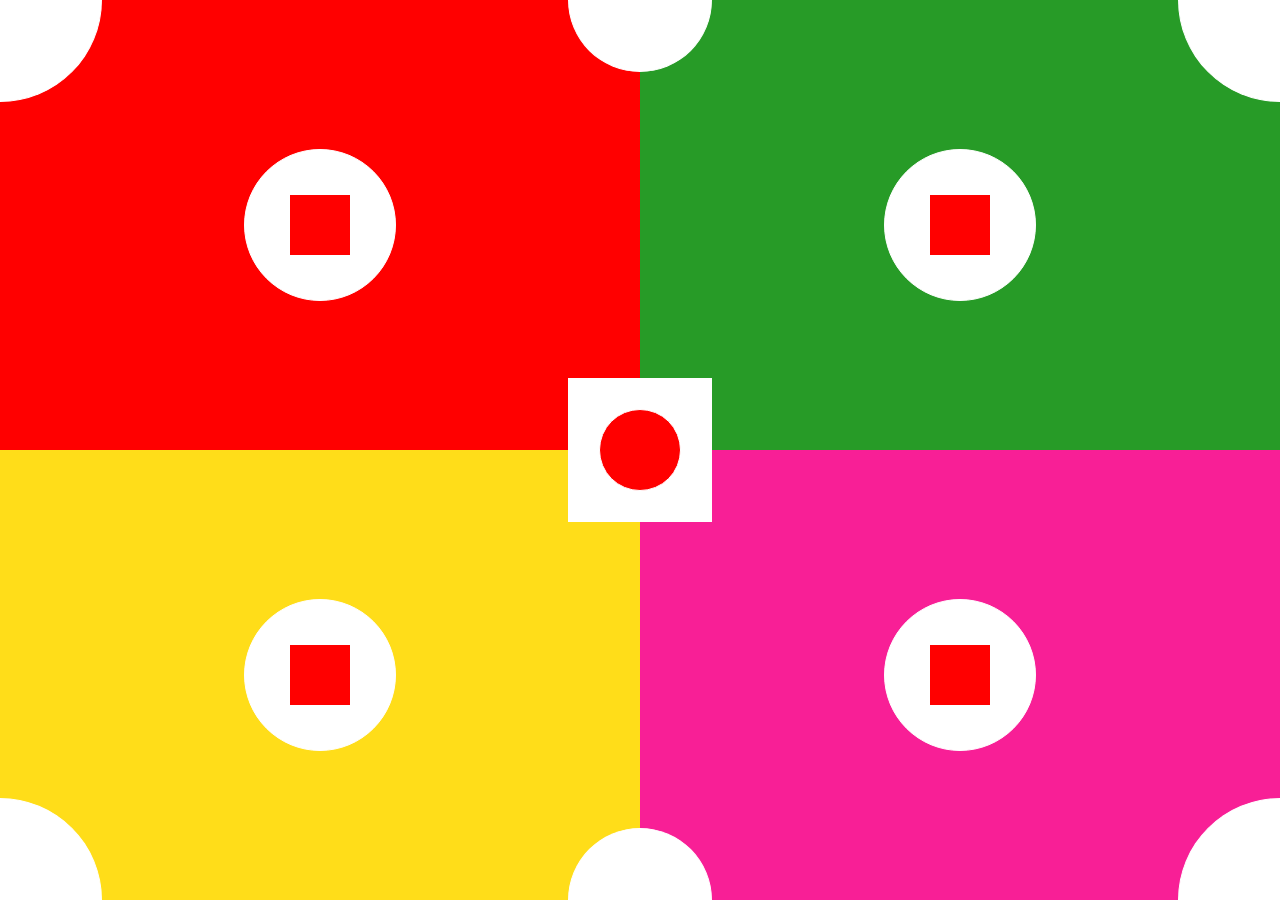
<file: cases/case1.html>
<!DOCTYPE html>
<html lang="en">
  <head>
    <meta charset="UTF-8" />
    <meta name="viewport" content="width=device-width, initial-scale=1.0" />
    <title>case-1</title>
    <link rel="stylesheet" href="/CSS/css-case1.css" />
  </head>
  <body>
    <div class="main-box top-left-box">
      <div class="box1 top-left"></div>
      <div class="box2 top-right"></div>
      <div class="box2 bottom-right-square"></div>
      <div class="circle"></div>
      <div class="square"></div>
    </div>
    <div class="main-box top-right-box">
      <div class="box2 top-left"></div>
      <div class="box1 top-right"></div>
      <div class="box2 bottom-left-square"></div>
      <div class="circle"></div>
      <div class="square"></div>
    </div>
    <div class="main-box bottom-left-box">
      <div class="box2 top-right-square"></div>
      <div class="box1 bottom-left"></div>
      <div class="box2 bottom-right"></div>
      <div class="circle"></div>
      <div class="square"></div>
    </div>
    <div class="main-box bottom-right-box">
      <div class="box2 top-left-square"></div>
      <div class="box1 bottom-right"></div>
      <div class="box2 bottom-left"></div>
      <div class="circle"></div>
      <div class="square"></div>
    </div>
    <div class="main-box Circle"></div>
  </body>
</html>
</file>
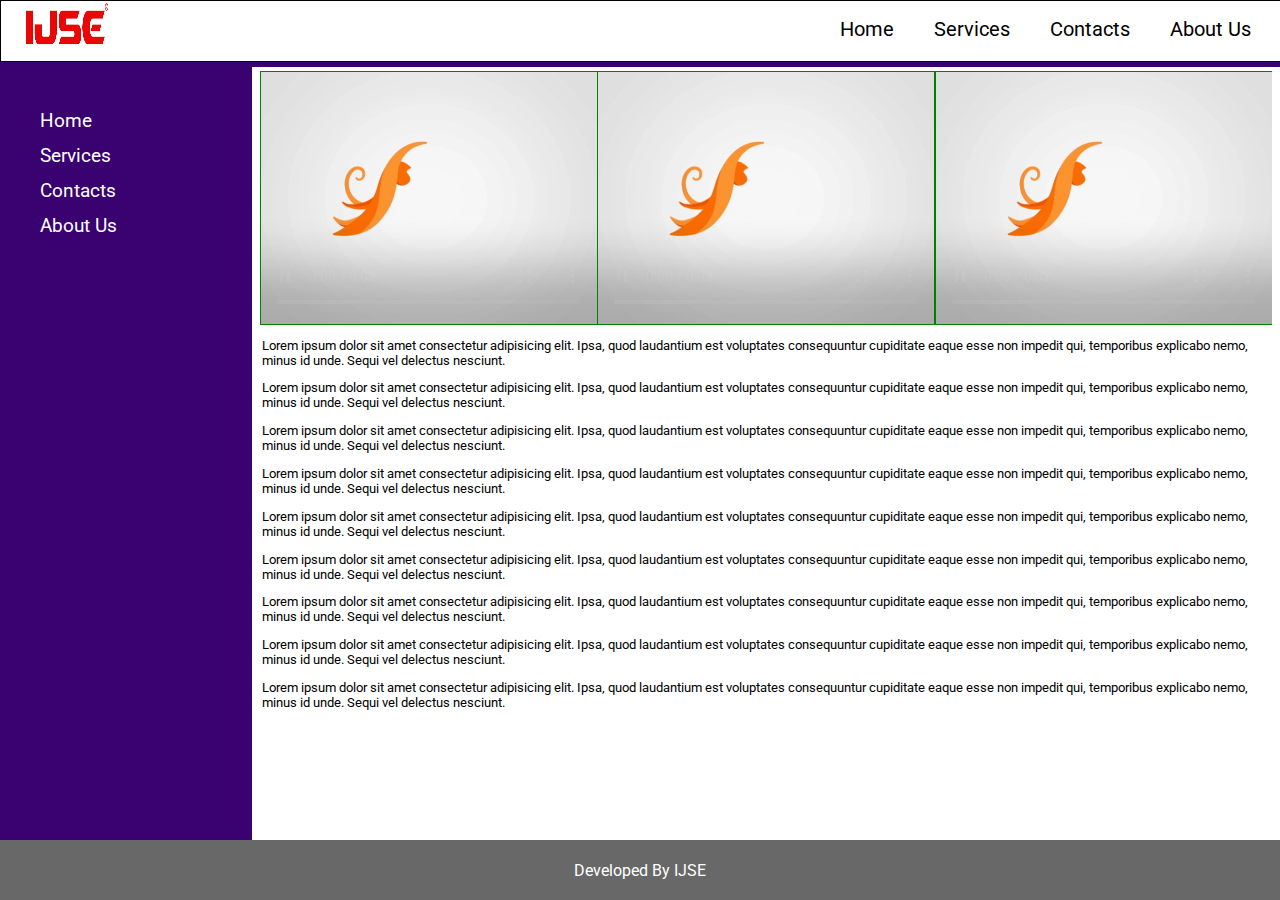
<file: cases/case2.html>
<!DOCTYPE html>
<html lang="en">
  <head>
    <meta charset="UTF-8" />
    <meta name="viewport" content="width=device-width, initial-scale=1.0" />
    <title>Case-2</title>
    <link rel="preconnect" href="https://fonts.googleapis.com" />
    <link rel="preconnect" href="https://fonts.gstatic.com" crossorigin />
    <link
      href="https://fonts.googleapis.com/css2?family=Roboto:ital,wght@0,100;0,300;0,400;0,500;0,700;0,900;1,100;1,300;1,400;1,500;1,700;1,900&display=swap"
      rel="stylesheet"
    />

    <link rel="stylesheet" href="/CSS/css-case2.css" />
  </head>
  <body>
    <header>
      <img class="logo" src="/Assets/images/IJSE logo.png" alt="Logo of IJSE" />
      <nav class="nav-bar">
        <ul>
          <li><a href="#">Home</a></li>
          <li><a href="#">Services</a></li>
          <li><a href="#">Contacts</a></li>
          <li><a href="#">About Us</a></li>
        </ul>
      </nav>
    </header>
    <main>
      <section>
        <div class="side-bar">
          <nav class="side-nav">
            <ul>
              <li><a href="#">Home</a></li>
              <li><a href="#">Services</a></li>
              <li><a href="#">Contacts</a></li>
              <li><a href="#">About Us</a></li>
            </ul>
          </nav>
        </div>
        <div class="content">
          <div class="image-container">
            <video class="monkey-gif" controls autoplay muted src="/Assets/videos/monkey.mp4"></video>
            <video class="monkey-gif" controls autoplay muted src="/Assets/videos/monkey.mp4"></video>
            <video class="monkey-gif" controls autoplay muted src="/Assets/videos/monkey.mp4"></video>
          </div>
          <p>
            Lorem ipsum dolor sit amet consectetur adipisicing elit. Ipsa, quod
            laudantium est voluptates consequuntur cupiditate eaque esse non
            impedit qui, temporibus explicabo nemo, minus id unde. Sequi vel
            delectus nesciunt.
          </p>
          <p>
            Lorem ipsum dolor sit amet consectetur adipisicing elit. Ipsa, quod
            laudantium est voluptates consequuntur cupiditate eaque esse non
            impedit qui, temporibus explicabo nemo, minus id unde. Sequi vel
            delectus nesciunt.
          </p>
          <p>
            Lorem ipsum dolor sit amet consectetur adipisicing elit. Ipsa, quod
            laudantium est voluptates consequuntur cupiditate eaque esse non
            impedit qui, temporibus explicabo nemo, minus id unde. Sequi vel
            delectus nesciunt.
          </p>
          <p>
            Lorem ipsum dolor sit amet consectetur adipisicing elit. Ipsa, quod
            laudantium est voluptates consequuntur cupiditate eaque esse non
            impedit qui, temporibus explicabo nemo, minus id unde. Sequi vel
            delectus nesciunt.
          </p>
          <p>
            Lorem ipsum dolor sit amet consectetur adipisicing elit. Ipsa, quod
            laudantium est voluptates consequuntur cupiditate eaque esse non
            impedit qui, temporibus explicabo nemo, minus id unde. Sequi vel
            delectus nesciunt.
          </p>
          <p>
            Lorem ipsum dolor sit amet consectetur adipisicing elit. Ipsa, quod
            laudantium est voluptates consequuntur cupiditate eaque esse non
            impedit qui, temporibus explicabo nemo, minus id unde. Sequi vel
            delectus nesciunt.
          </p>
          <p>
            Lorem ipsum dolor sit amet consectetur adipisicing elit. Ipsa, quod
            laudantium est voluptates consequuntur cupiditate eaque esse non
            impedit qui, temporibus explicabo nemo, minus id unde. Sequi vel
            delectus nesciunt.
          </p>
          <p>
            Lorem ipsum dolor sit amet consectetur adipisicing elit. Ipsa, quod
            laudantium est voluptates consequuntur cupiditate eaque esse non
            impedit qui, temporibus explicabo nemo, minus id unde. Sequi vel
            delectus nesciunt.
          </p>
          <p>
            Lorem ipsum dolor sit amet consectetur adipisicing elit. Ipsa, quod
            laudantium est voluptates consequuntur cupiditate eaque esse non
            impedit qui, temporibus explicabo nemo, minus id unde. Sequi vel
            delectus nesciunt.
          </p>
        </div>
      </section>
    </main>
    <footer>
      <p>Developed By IJSE</p>
    </footer>
  </body>
</html>
</file>
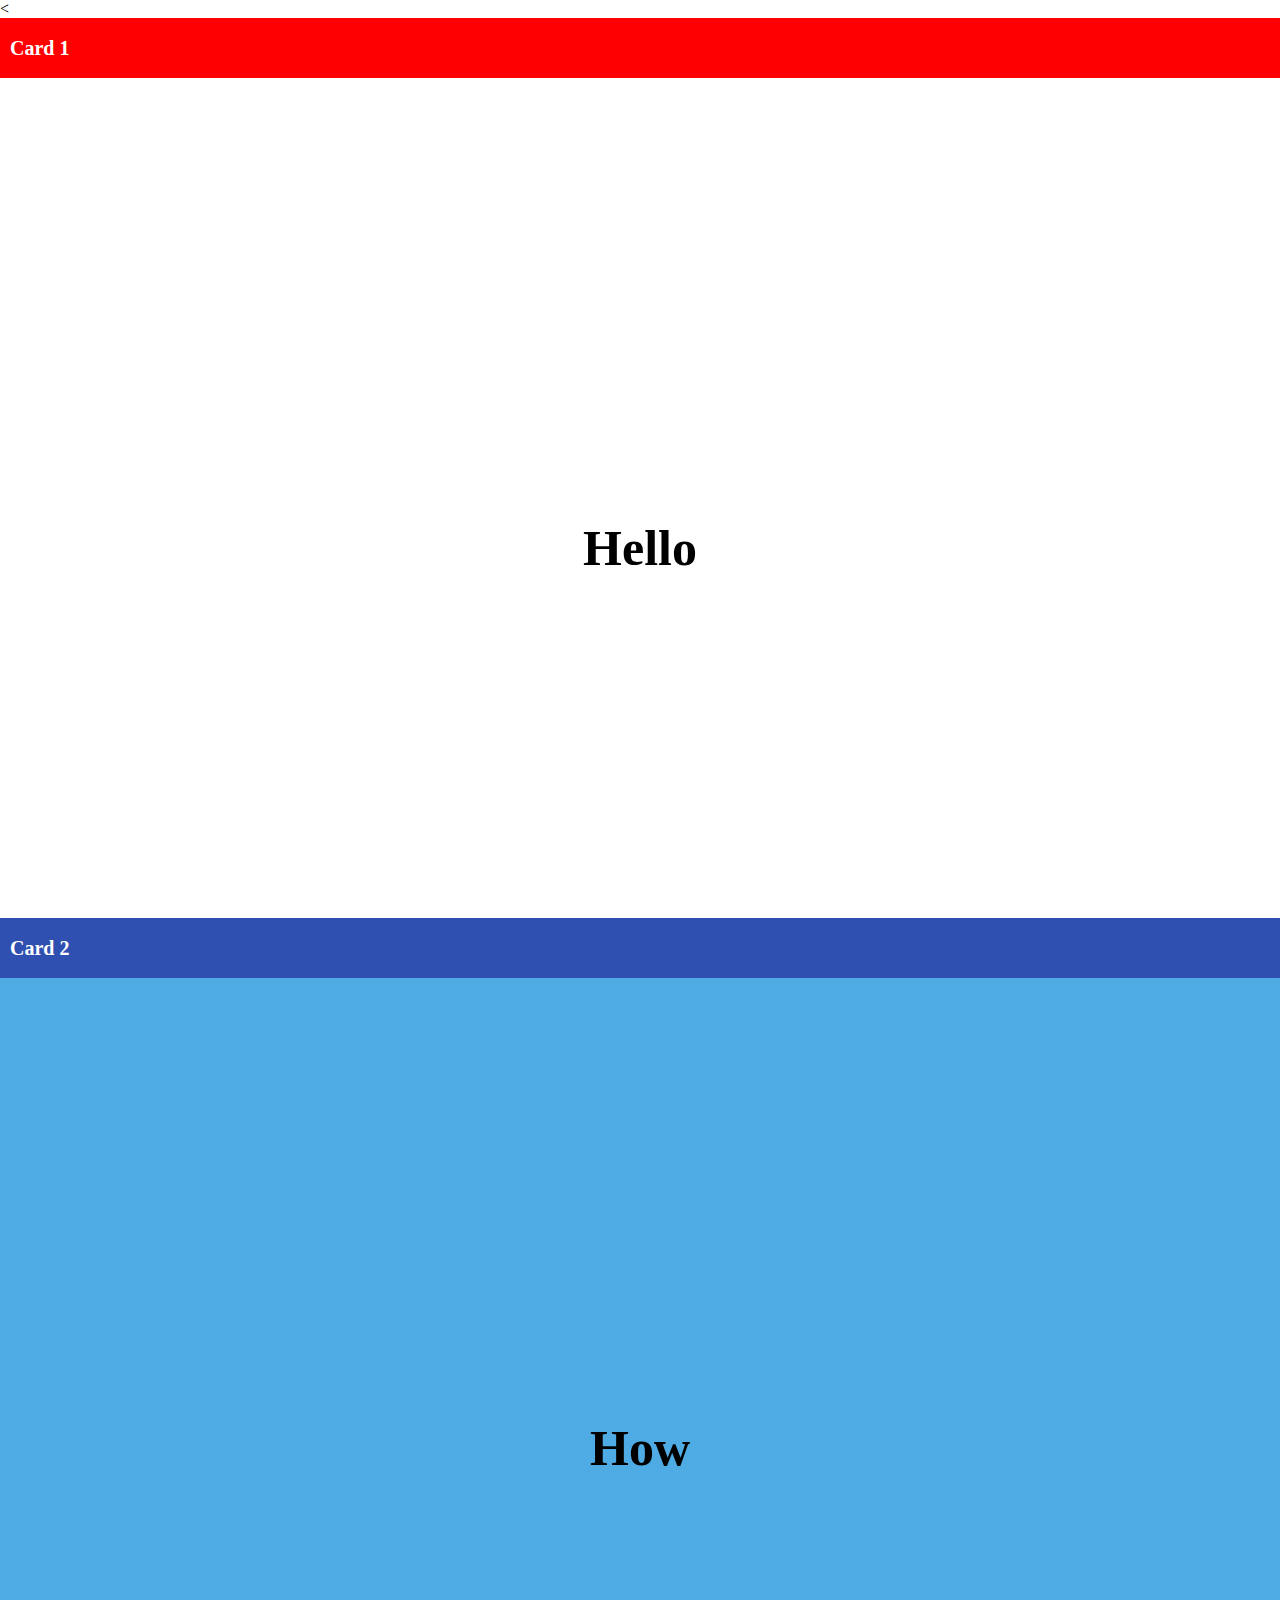
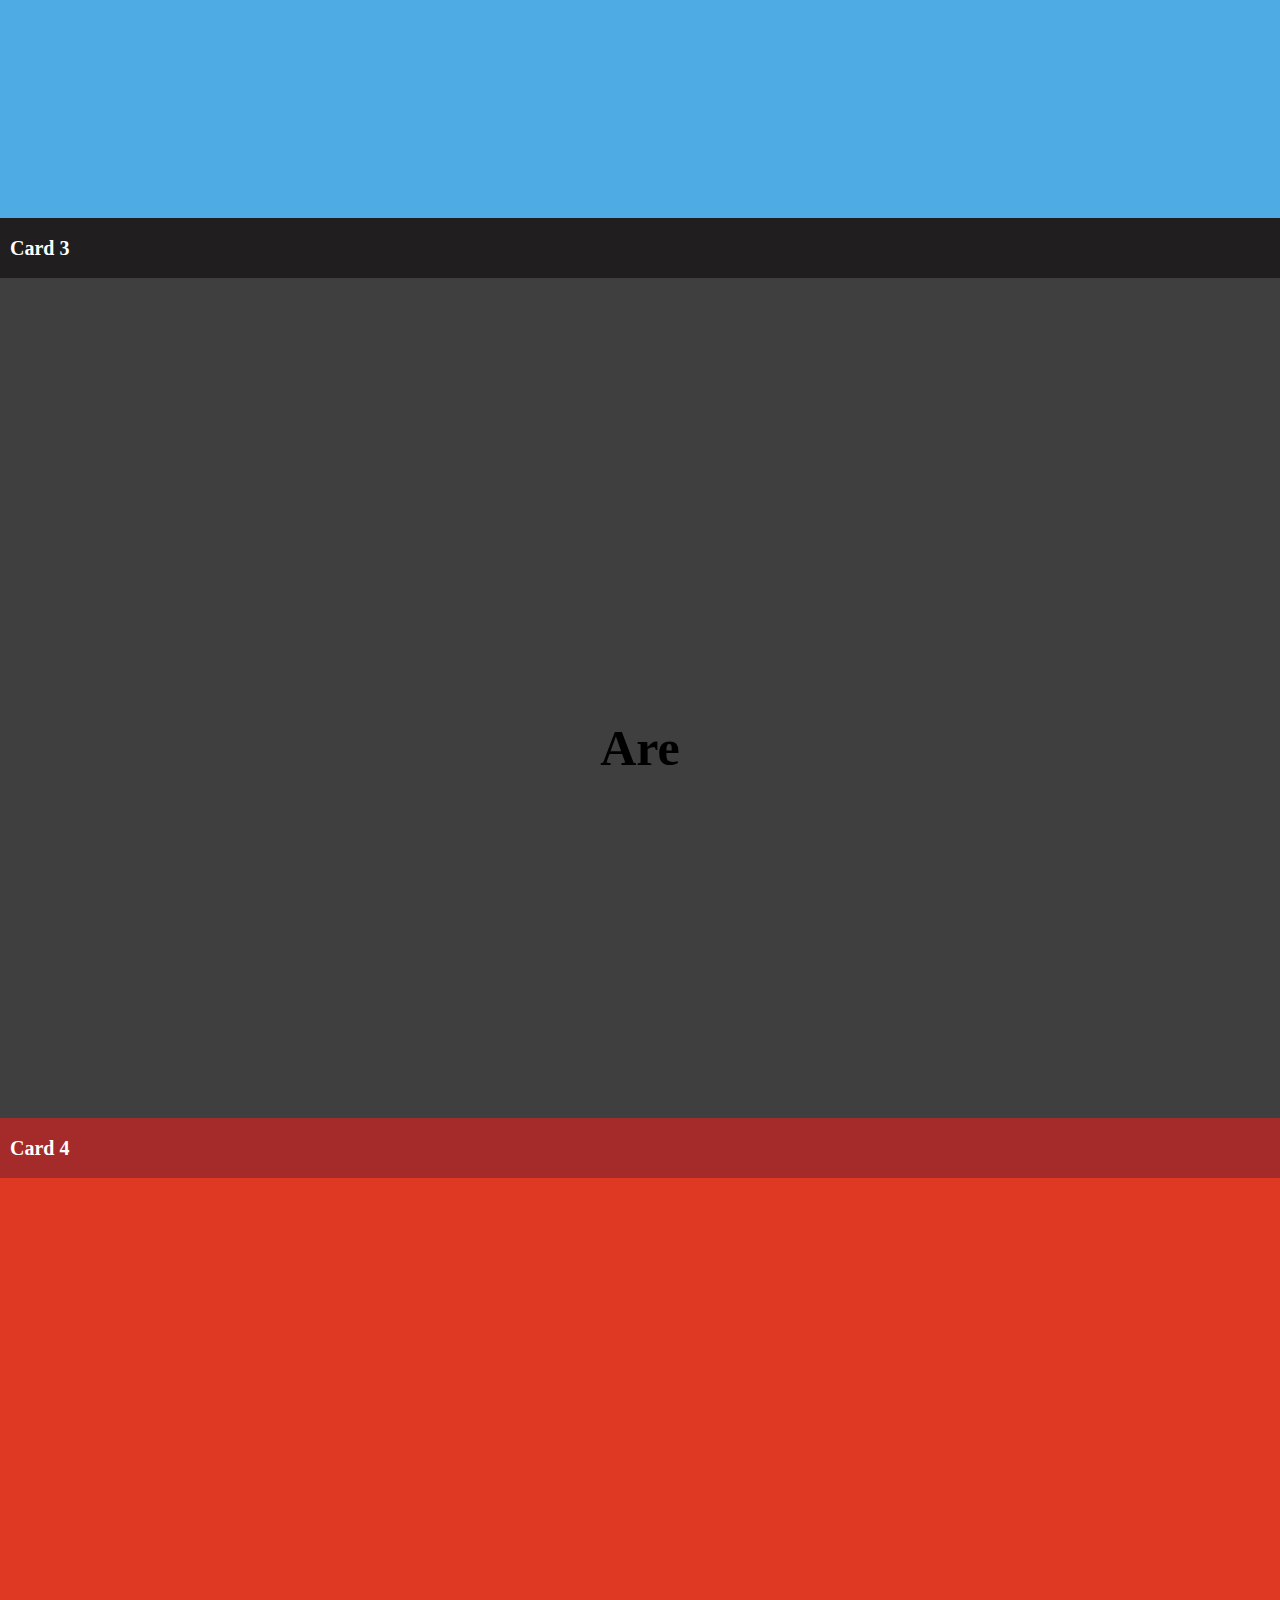
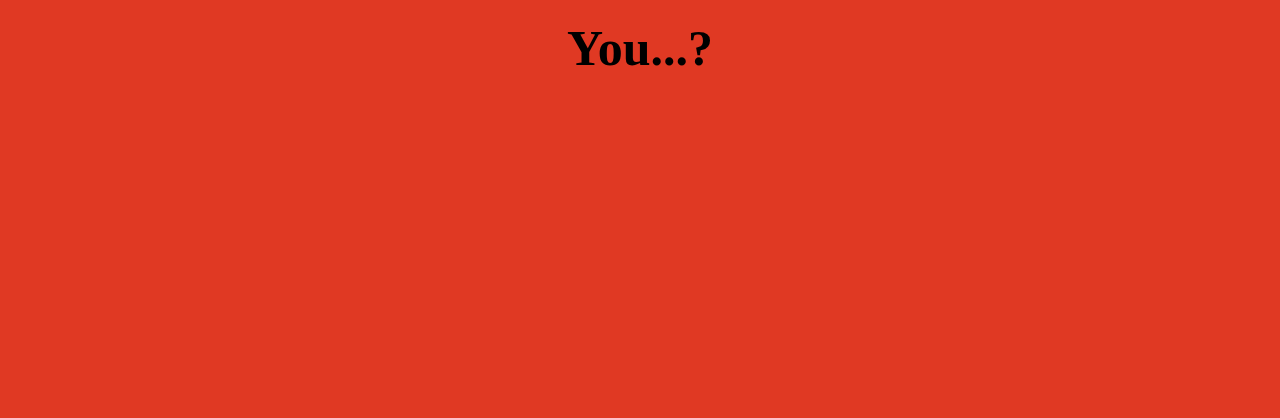
<file: cases/case4.html>
<<!DOCTYPE html>
<html lang="en">
  <head>
    <meta charset="UTF-8" />
    <meta name="viewport" content="width=device-width, initial-scale=1.0" />
    <title>case-4</title>
    <link rel="stylesheet" href="/CSS/css-case4.css">
  </head>
  <body>
    <div class="card-1">
      <header class="header-1">
        <p class="card-name">Card 1</p>
      </header>
      <div class="section section-1">
        <p class="text">Hello</p>
      </div>
    </div>
    <div class="card-2">
      <header class="header-2">
        <p class="card-name">Card 2</p>
      </header>
      <div class="section section-2">
        <p class="text">How</p>
      </div>
    </div>
    <div class="card-3">
      <header class="header-3">
        <p class="card-name">Card 3</p>
      </header>
      <div class="section section-3">
        <p class="text">Are</p>
      </div>
    </div>
    <div class="card-4">
      <header class="header-4">
        <p class="card-name">Card 4</p>
      </header>
      <div class="section section-4">
        <p class="text">You...?</p>
      </div>
    </div>
  </body>
</html>
</file>
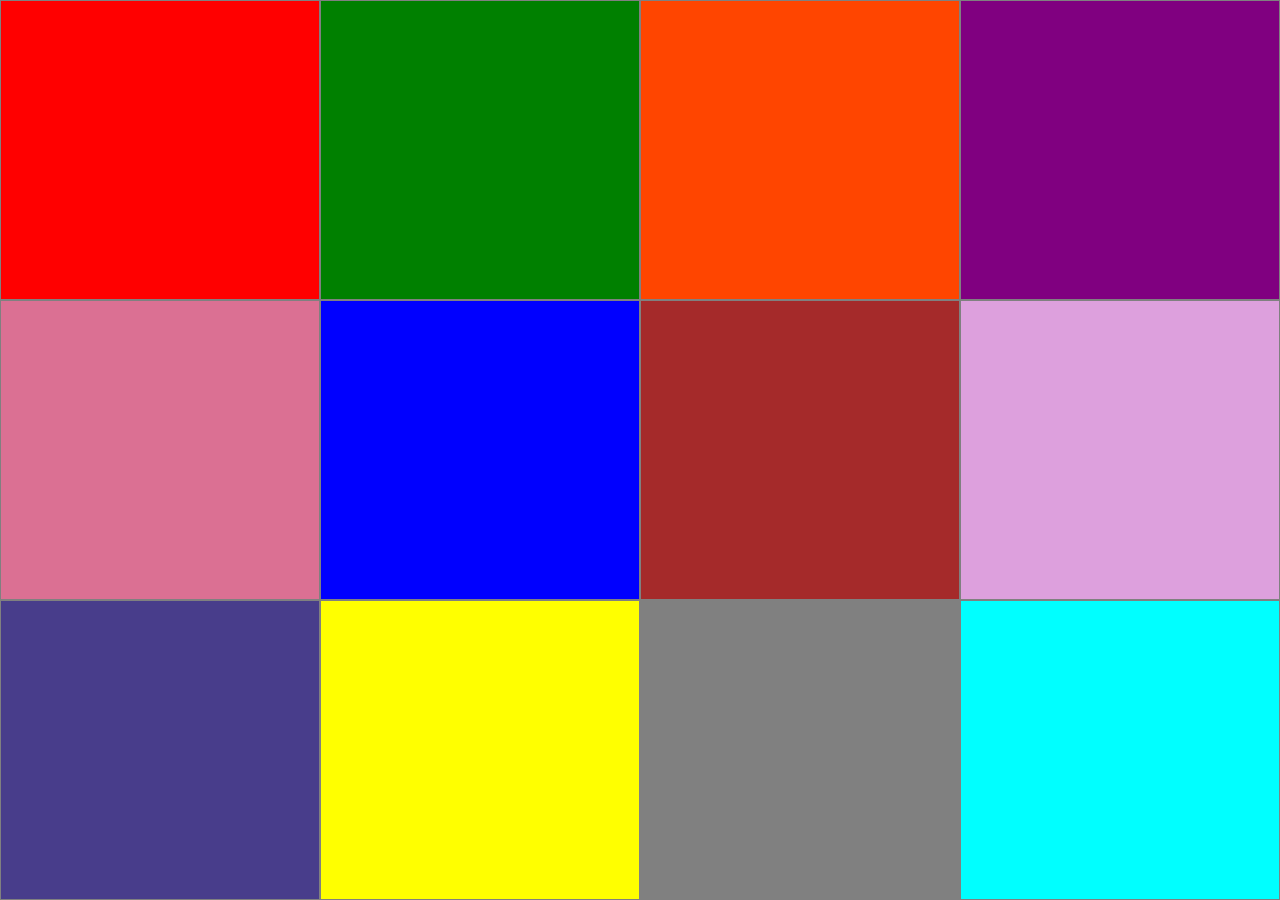
<file: cases/case5.html>
<!DOCTYPE html>
<html lang="en">
<head>
    <meta charset="UTF-8">
    <meta name="viewport" content="width=device-width, initial-scale=1.0">
    <title>case-5</title>
    <link rel="stylesheet" href="/CSS/css-case5.css">
</head>
<body>
    <div class="container">
    <div class="box box1"></div>
    <div class="box box2"></div>
    <div class="box box3"></div>
    <div class="box box4"></div>
    <div class="box box5"></div>
    <div class="box box6"></div>
    <div class="box box7"></div>
    <div class="box box8"></div>
    <div class="box box9"></div>
    <div class="box box10"></div>
    <div class="box box11"></div>
    <div class="box box12  "></div>
</div>
    
</body>
</html>
</file>
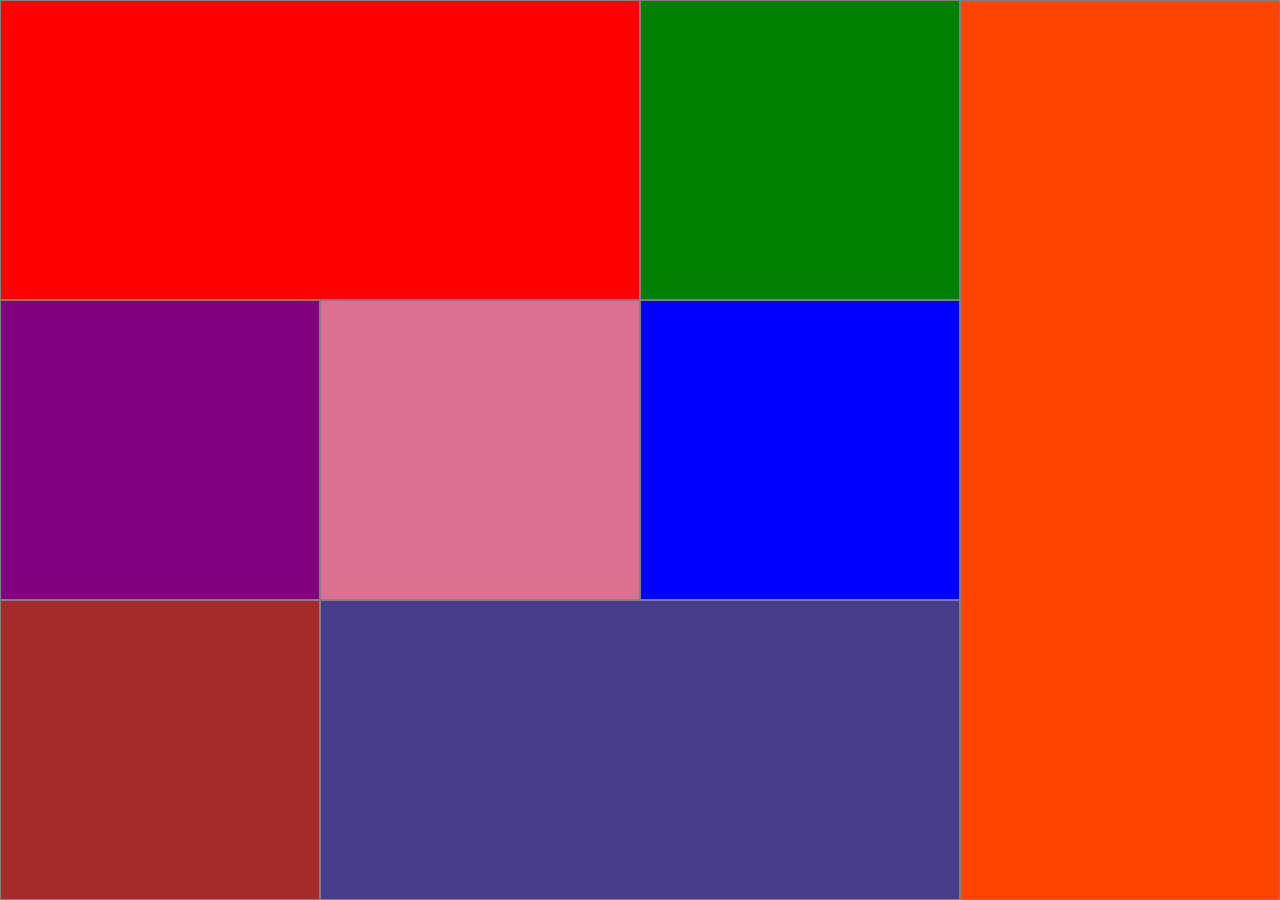
<file: cases/case6.html>
<!DOCTYPE html>
<html lang="en">
<head>
    <meta charset="UTF-8">
    <meta name="viewport" content="width=device-width, initial-scale=1.0">
    <title>case-5</title>
    <link rel="stylesheet" href="/CSS/css-case6.css">
</head>
<body>
    <div class="container">
    <div class="box box1"></div>
    <div class="box box2"></div>
    <div class="box box3"></div>
    <div class="box box4"></div>
    <div class="box box5"></div>
    <div class="box box6"></div>
    <div class="box box7"></div>
    <div class="box box8"></div>
</div>
    
</body>
</html>
</file>
<file: CSS/css-case1.css>
body {
    margin: 0;
  }
  .main-box {
    width: 50vw;
    height: 50vh;
    border: 0px solid white;
  }
  .top-left-box {
    background-color: red;
    position: absolute;
    top: 0;
    left: 0;
  }
  .top-right-box {
    background-color: rgb(39, 155, 39);
    position: absolute;
    top: 0;
    right: 0;
  }
  .bottom-left-box {
    background-color: rgb(255, 221, 25);
    position: absolute;
    bottom: 0;
    left: 0;
  }
  .bottom-right-box {
    background-color: rgb(248, 31, 150);
    position: absolute;
    bottom: 0;
    right: 0;
  }
  .box1 {
    border: 1px solid white;
    background-color: white;
    width: 100px;
    height: 100px;
    position: absolute;
  }
  .box2 {
    border: 1px solid white;
    background-color: white;
    width: 70px;
    height: 70px;
    position: absolute;
  }
  .top-left {
    top: 0;
    left: 0;
    border-bottom-right-radius: 100%;
  }
  .top-right {
    top: 0;
    right: 0;
    border-bottom-left-radius: 100%;
  }
  .bottom-left {
    bottom: 0;
    left: 0;
    border-top-right-radius: 100%;
  }
  .bottom-right {
    bottom: 0;
    right: 0;
    border-top-left-radius: 100%;
  }
  .bottom-right-square {
    bottom: 0;
    right: 0;
  }
  .bottom-left-square {
    bottom: 0;
    left: 0;
  }
  .top-right-square {
    top: 0;
    right: 0;
  }
  .circle {
    width: 150px;
    height: 150px;
    background-color: white;
    border-radius: 50%;
    border: 1px solid white;
    position: absolute;
    top: 50%;
    left: 50%;
    transform: translate(-50%, -50%);
  }
  .square {
    width: 60px;
    height: 60px;
    border: 1px solid white;
    background-color: red;
    position: absolute;
    top: 50%;
    left: 50%;
    transform: translate(-50%, -50%);
  }
  .Circle {
    width: 80px;
    height: 80px;
    border: 1px solid white;
    background-color: red;
    border-radius: 50%;
    position: absolute;
    top: 50%;
    left: 50%;
    transform: translate(-50%, -50%);
  }
</file>
<file: CSS/css-case2.css>
body {
    margin: 0;
    font-family: "Roboto", sans-serif;
  }
  
  header {
    width: 100%;
    height: 60px;
    border: 1px solid black;
    display: flex;
    justify-content: space-between;
  }
  
  .logo {
    width: 90px;
    height: 50px;
    margin-left: 20px;
  }
  
  .nav-bar > ul {
    list-style: none;
    display: flex;
  }
  
  .nav-bar > ul > li {
    margin-right: 20px;
    font-size: 20px;
    cursor: pointer;
    padding: 0px 10px;
  }
  
  .nav-bar > ul > li > a {
    text-decoration: none;
    color: black;
  }
  
  section {
    position: relative;
    display: flex;
    height: fit-content;
    background-color: rgb(58, 1, 112);
  }
  .side-bar {
    width: 20%;
    height: 100%;
  }
  
  .side-nav {
    position: absolute;
    top: 25px;
    display: flex;
    flex-direction: column;
    gap: 15px;
  }
  
  .side-nav > ul > li {
    list-style: none;
    padding: 6px 0px;
  }
  
  .side-nav > ul > li > a {
    text-decoration: none;
    font-size: 1.2rem;
    color: white;
    font-weight: 400;
  }
  
  .content {
    position: relative;
    margin-top: 5px;
    width: 80%;
    height: fit-content;
    min-height: 85vh;
    background-color: white;
    padding: 4px 10px;
  }
  
  .image-container {
    width: 100%;
    display: flex;
    justify-content: center;
  }
  
  .monkey-gif {
    border: 1px solid green;
    display: flex;
    width: 33.3%;
    /* height: 216px; */
    padding: 0px;
    
  }
  
  p {
    font-size: 0.8rem;
  }
  
  footer {
    position: relative;
    width: 100%;
    height: 60px;
    background-color: rgb(104, 104, 104);
    display: flex;
    justify-content: center;
    align-items: center;
  }
  
  footer > p {
    font-size: 1rem;
    text-align: center;
    color: white;
  }
</file>
<file: CSS/css-case4.css>
body {
    margin: 0;
  }
  
  .card-1,
  .card-2,
  .card-3,
  .card-4 {
    height: 100vh;
    width: 100%;
    display: flex;
    flex-direction: column;
  }
  
  header {
    height: 60px;
    width: 100%;
    position: sticky;
    top: 0px;
  }
  
  .header-1 {
    background-color: red;
  }
  
  .header-2 {
    background-color: rgb(47, 79, 177);
  }
  
  .header-3 {
    background-color: rgb(32, 30, 30);
  }
  
  .header-4 {
    background-color: brown;
  }
  
  .section {
    width: 100%;
    height: calc(100vh - 60px);
    /* position: relative;
    top: 60px; */
  }
  
  .section-1 {
    background-color: white;
  }
  
  .section-2 {
    background-color: rgb(79, 171, 228);
  }
  
  .section-3 {
    background-color: rgb(63, 63, 63);
  }
  
  .section-4 {
    background-color: rgb(224, 57, 35);
  }
  
  .card-name {
    height: 100%;
    font-size: 20px;
    font-weight: bold;
    color: white;
    padding: 0px;
    margin: 0px 0px 0px 10px;
    display: flex;
    align-items: center;
  }
  
  .text {
    position: relative;
    top: 50%;
    left: 50%;
    transform: translate(-50%, -50%);
    font-size: 3.125rem;
    font-weight: 800;
    color: black;
    display: flex;
    align-items: center;
    justify-content: center;
  }
</file>
<file: CSS/css-case5.css>
body{
    margin: 0px;
}
.container{
    display: grid;
    grid-template-columns: repeat(4, 1fr);
    width: 100%;
    height: 100vh;
}
.box{
    border: 1px solid gray;
}
.box1{
    background-color: red;
}
.box2{
    background-color: green;
}
.box3{
    background-color: orangered;
}
.box4{
    background-color: purple;
}
.box5{
    background-color: palevioletred;
}
.box6{
    background-color: blue;
}
.box7{
    background-color: brown;
}
.box8{
    background-color: plum;
}
.box9{
    background-color: darkslateblue;
}
.box10{
    background-color: yellow;
}
.box11{
    background-color: gray;
}
.box12{
    background-color: aqua;
}
</file>
<file: CSS/css-case6.css>
body{
    margin: 0px;
}
.container{
    display: grid;
    grid-template-columns: repeat(4, 1fr);
    grid-template-rows: repeat(3, 1fr);
    width: 100%;
    height: 100vh;
}
.box{
    border: 1px solid gray;
}
.box1{
    grid-column: 1/3;
    background-color: red;
    
}
.box2{
    background-color: green;
}
.box3{
    grid-column: 4/5;
    grid-row: 1/4;
    background-color: orangered;
}
.box4{
    background-color: purple;
}
.box5{
    background-color: palevioletred;
}
.box6{
    background-color: blue;
}
.box7{
    background-color: brown;
}

.box8{
    grid-column: 2/4;
    background-color: darkslateblue;
}
</file>
